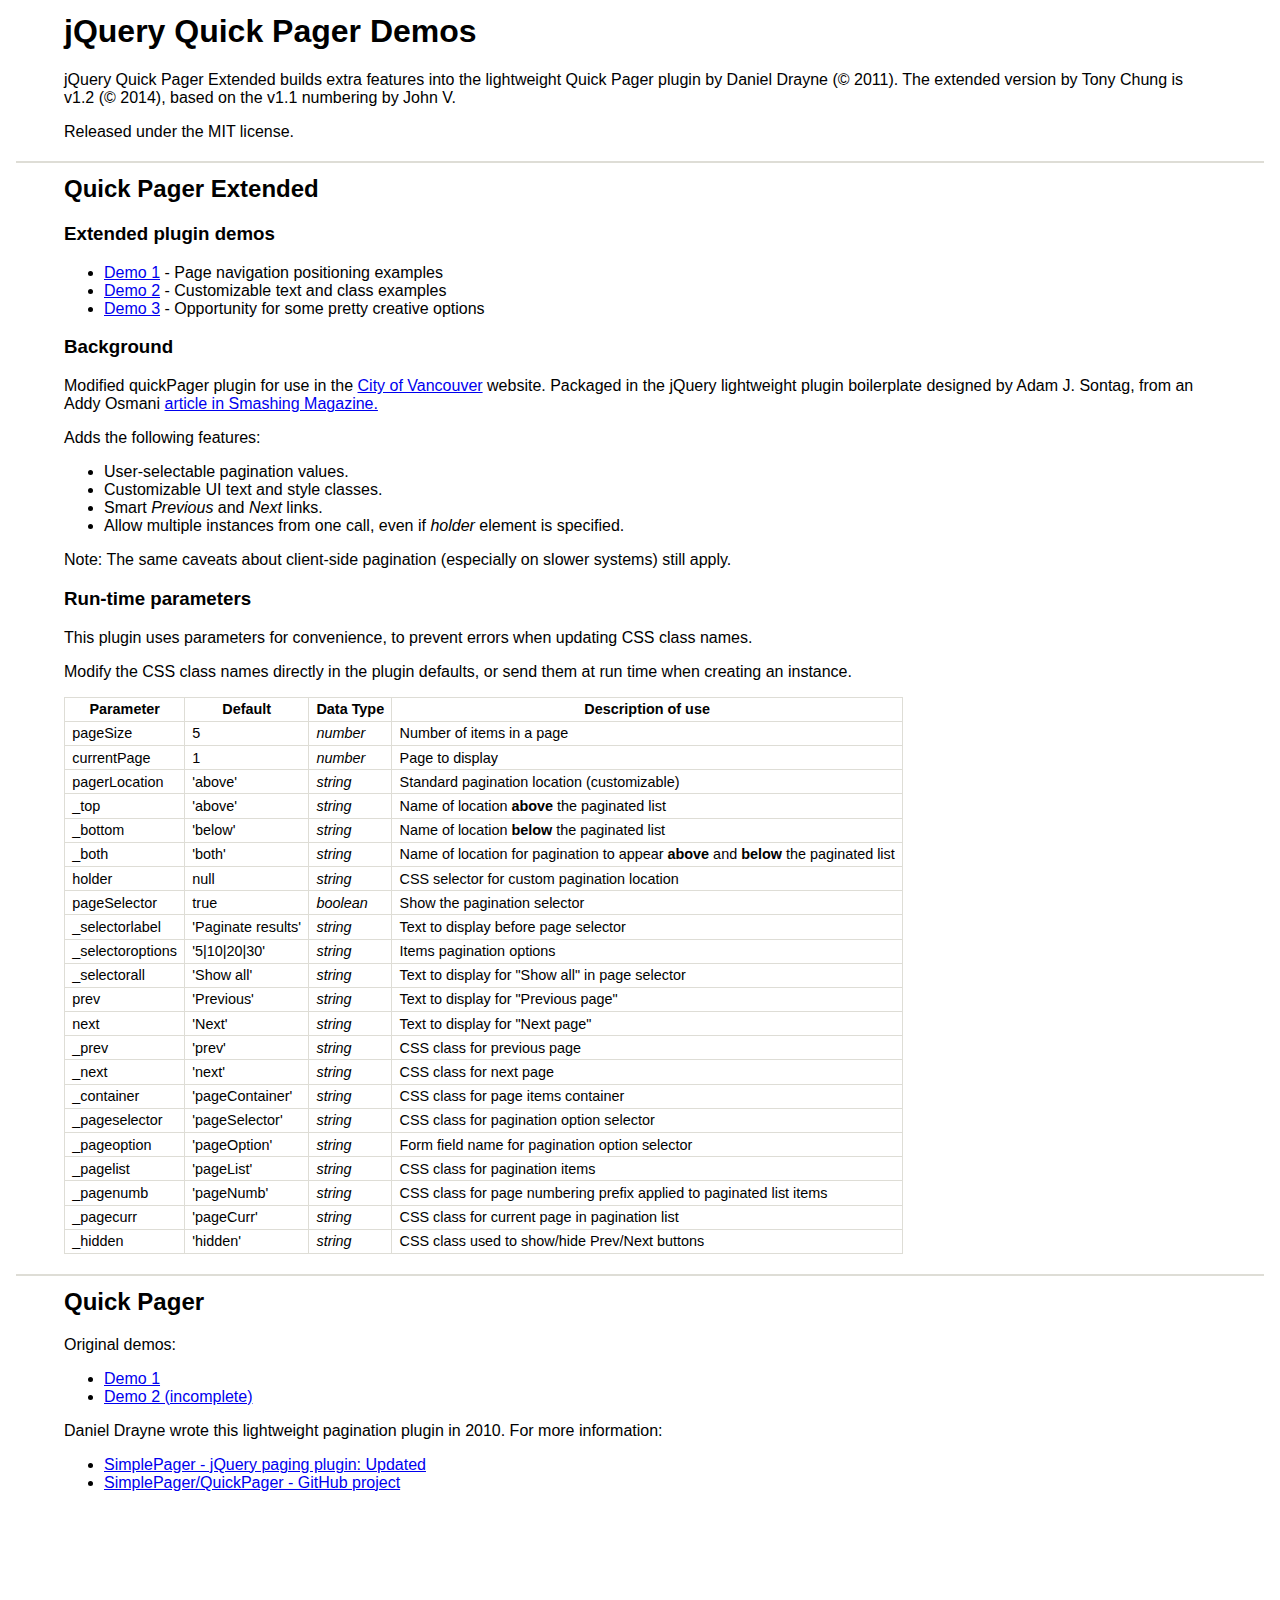
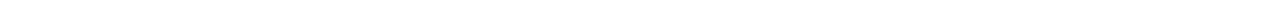
<file: demo/index.html>
<!DOCTYPE html />
<html xmlns="http://www.w3.org/1999/xhtml">
<head>
<title>jQuery Quick Pager demos</title>
<link href="styles/demo.css" rel="stylesheet" type="text/css"  media="all" />
</head>
<body>
<h1>jQuery Quick Pager Demos</h1>

<p>jQuery Quick Pager Extended builds extra features into the lightweight Quick Pager plugin by Daniel Drayne (&copy; 2011). The extended version by Tony Chung is v1.2 (&copy; 2014), based on the v1.1 numbering by John V.</p>

<p>Released under the MIT license.</p>

<h2>Quick Pager Extended</h2>
<h3>Extended plugin demos</h3>
<ul>
	<li><a href="./e1/index.html">Demo 1</a> - Page navigation positioning examples</li>
	<li><a href="./e2/index.html">Demo 2</a> - Customizable text and class examples</li>
	<li><a href="./e3/index.html">Demo 3</a> - Opportunity for some pretty creative options</li>
</ul>

<h3>Background</h3>
<p>Modified quickPager plugin for use in the <a title="" href="http://vancouver.ca" rel="nofollow" target="_blank">City of Vancouver</a> website. Packaged in the jQuery lightweight plugin boilerplate designed by Adam J. Sontag, from an Addy Osmani <a href="http://www.smashingmagazine.com/2011/10/11/essential-jquery-plugin-patterns/" rel="nofollow" target="_blank">article in Smashing Magazine.</a></p>

<p>Adds the following features:</p>
<ul>
	<li>User-selectable pagination values.</li>
	<li>Customizable UI text and style classes.</li>
	<li>Smart <em>Previous</em> and <em>Next</em> links.</li>
	<li>Allow multiple instances from one call, even if <em>holder</em> element is specified.</li>
</ul>

<p>Note: The same caveats about client-side pagination (especially on slower systems) still apply.</p>

<h3>Run-time parameters</h3>
<p>This plugin uses parameters for convenience, to prevent errors when updating CSS class names.</p>
<p>Modify the CSS class names directly in the plugin defaults, or send them at run time when creating an instance.</p>
<table>
	<tr><th>Parameter</th><th>Default</th><th>Data Type</th><th>Description of use</th></tr>
	<tr><td>pageSize</td><td>5</td><td><em>number</em></td><td>Number of items in a page</td></tr>
	<tr><td>currentPage</td><td>1</td><td><em>number</em></td><td>Page to display</td></tr>
	<tr><td>pagerLocation</td><td>'above'</td><td><em>string</em></td><td>Standard pagination location (customizable)</td></tr>
	<tr><td>_top</td><td>'above'</td><td><em>string</em></td><td>Name of location <b>above</b> the paginated list</td></tr>
	<tr><td>_bottom</td><td>'below'</td><td><em>string</em></td><td>Name of location <b>below</b> the paginated list</td></tr>
	<tr><td>_both</td><td>'both'</td><td><em>string</em></td><td>Name of location for pagination to appear <b>above</b> and <b>below</b> the paginated list</td></tr>  
	<tr><td>holder</td><td>null</td><td><em>string</em></td><td>CSS selector for custom pagination location</td></tr>
	<tr><td>pageSelector</td><td>true</td><td><em>boolean</em></td><td>Show the pagination selector</td></tr>
	<tr><td>_selectorlabel</td><td>'Paginate results'</td><td><em>string</em></td><td>Text to display before page selector</td></tr>
	<tr><td>_selectoroptions</td><td>'5|10|20|30'</td><td><em>string</em></td><td>Items pagination options</td></tr>
	<tr><td>_selectorall</td><td>'Show all'</td><td><em>string</em></td><td>Text to display for "Show all" in page selector</td></tr>
	<tr><td>prev</td><td>'Previous'</td><td><em>string</em></td><td>Text to display for "Previous page"</td></tr>
	<tr><td>next</td><td>'Next'</td><td><em>string</em></td><td>Text to display for "Next page"</td></tr>
	<tr><td>_prev</td><td>'prev'</td><td><em>string</em></td><td>CSS class for previous page</td></tr>
	<tr><td>_next</td><td>'next'</td><td><em>string</em></td><td>CSS class for next page</td></tr>
	<tr><td>_container</td><td>'pageContainer'</td><td><em>string</em></td><td>CSS class for page items container</td></tr>
	<tr><td>_pageselector</td><td>'pageSelector'</td><td><em>string</em></td><td>CSS class for pagination option selector</td></tr>
	<tr><td>_pageoption</td><td>'pageOption'</td><td><em>string</em></td><td>Form field name for pagination option selector</td></tr>
	<tr><td>_pagelist</td><td>'pageList'</td><td><em>string</em></td><td>CSS class for pagination items</td></tr>
	<tr><td>_pagenumb</td><td>'pageNumb'</td><td><em>string</em></td><td>CSS class for page numbering prefix applied to paginated list items</td></tr>
	<tr><td>_pagecurr</td><td>'pageCurr'</td><td><em>string</em></td><td>CSS class for current page in pagination list</td></tr>
	<tr><td>_hidden</td><td>'hidden'</td><td><em>string</em></td><td>CSS class used to show/hide Prev/Next buttons</td></tr>
</table>


<h2>Quick Pager</h2>

<p>Original demos:</p>
<ul>
	<li><a href="./1/index.html">Demo 1</a></li>
	<li><a href="./2/index.html">Demo 2 (incomplete)</a></li>
</ul>

<p>Daniel Drayne wrote this lightweight pagination plugin in 2010. For more information:</p>
<ul>
	<li><a href="http://www.geckonewmedia.com/blog/2009/08/20/simplepager-jquery-paging-plugin-updated/" rel="nofollow">SimplePager - jQuery paging plugin: Updated</a></li>
	<li><a href="https://github.com/dan0/simplepager" rel="nofollow">SimplePager/QuickPager - GitHub project</a></li>
</ul>
</body>
</html>
</file>
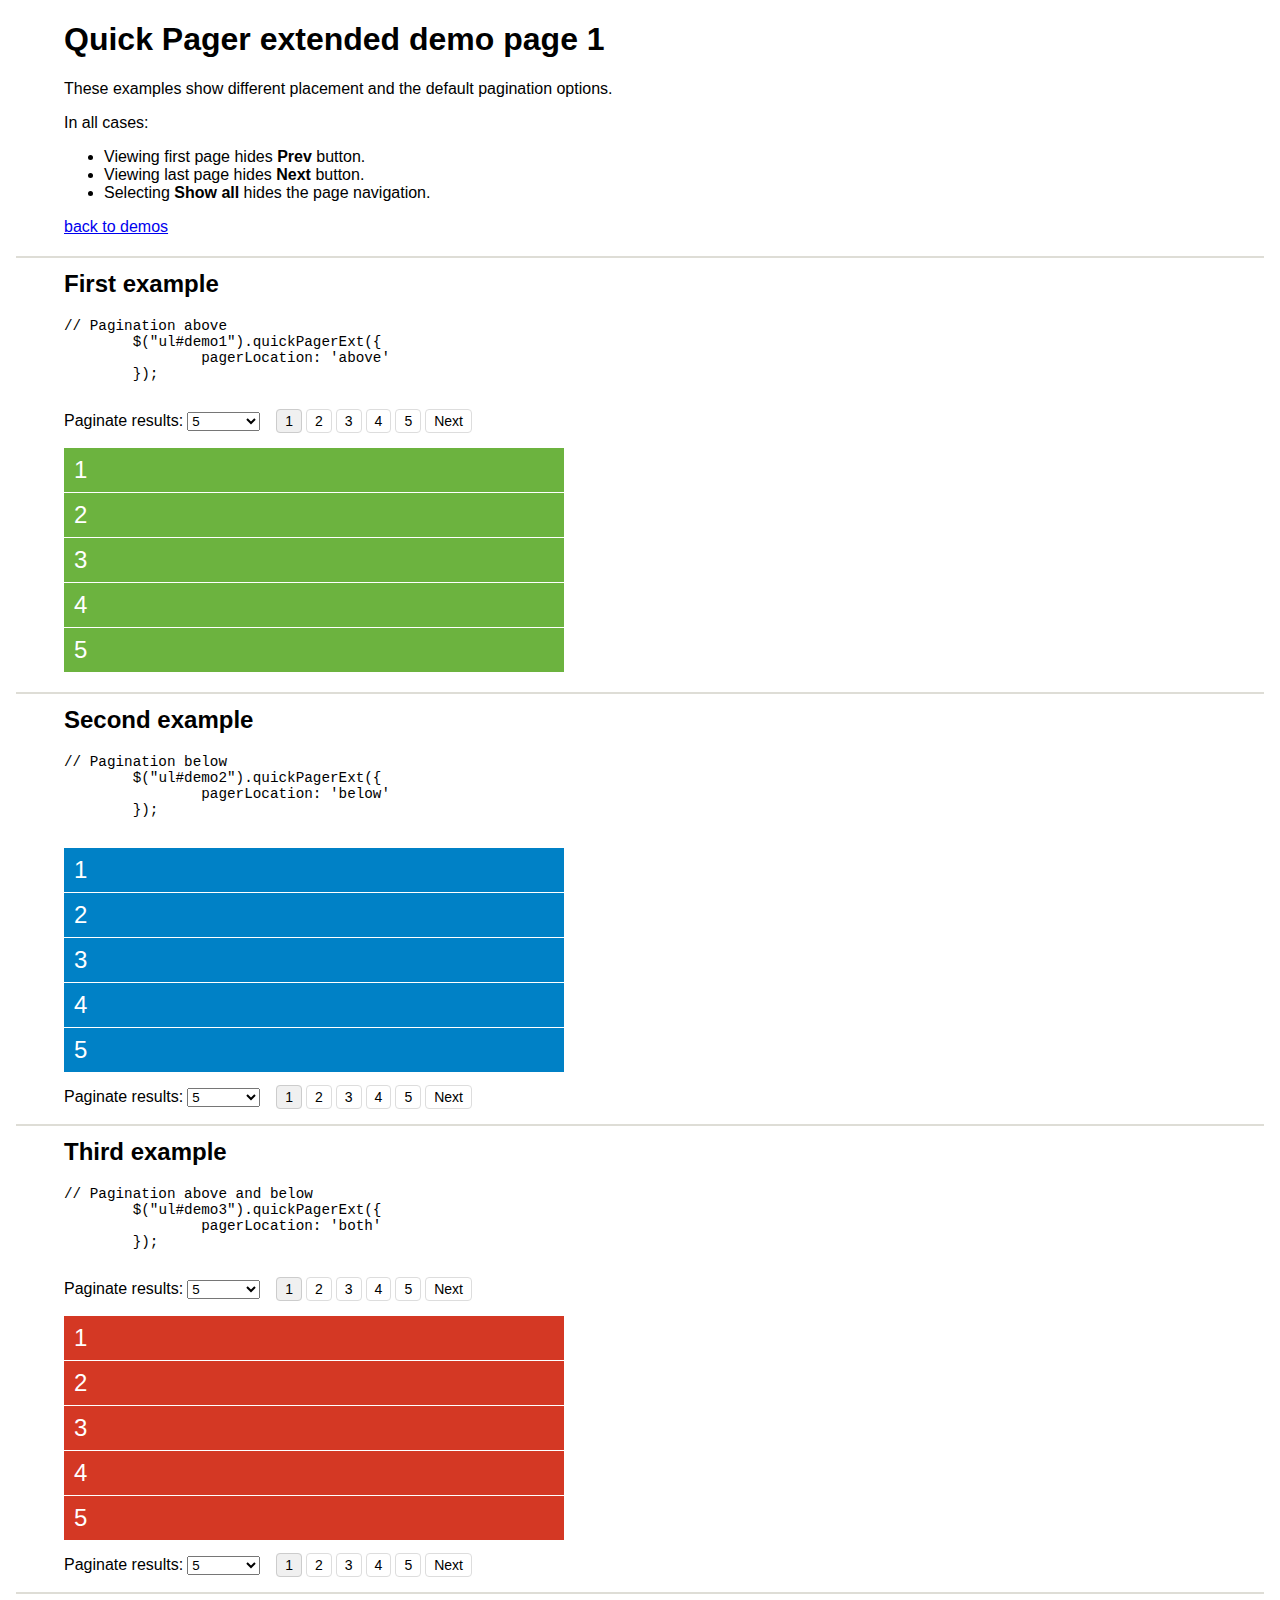
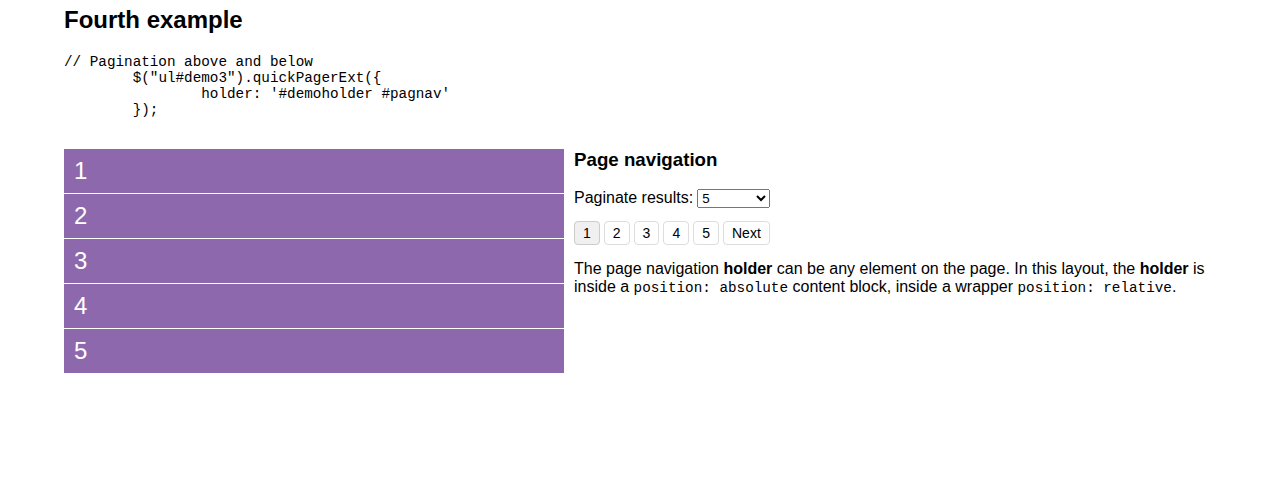
<file: demo/e1/index.html>
<!DOCTYPE html PUBLIC "-//W3C//DTD XHTML 1.0 Strict//EN" "http://www.w3.org/TR/xhtml1/DTD/xhtml1-strict.dtd">
<html xmlns="http://www.w3.org/1999/xhtml">
<head>
<meta http-equiv="Content-Type" content="text/html; charset=utf-8" />
<title>quickPager extended - jQuery paging plugin - Demo page 1</title>
<script type="text/javascript" src="../../scripts/jquery.min.js"></script>
<script type="text/javascript" src="../../scripts/jquery.quickpager.ext.js"></script>
<script type="text/javascript">
// <![CDATA[
$(document).ready(function() {
	$("ul#demo1").quickPagerExt({
		pagerLocation: 'above'
	});
	$("ul#demo2").quickPagerExt({
		pagerLocation: 'below'
	});
	$("ul#demo3").quickPagerExt({
		pagerLocation: 'both'
	});
	$("ul#demo4").quickPagerExt({
		holder: '#demoholder #pagenav'
	});
});
// ]]>
</script>
<link href="../styles/demo.css" rel="stylesheet" type="text/css"  media="all" />
</head>

<body>
	<h1>Quick Pager extended demo page 1</h1>
	<p>These examples show different placement and the default pagination options.</p>
	<p>In all cases:</p>
	<ul>
		<li>Viewing first page hides <b>Prev</b> button.</li>
		<li>Viewing last page hides <b>Next</b> button.</li>
		<li>Selecting <b>Show all</b> hides the page navigation.</li>
	</ul>
		
	<p><a href="../index.html">back to demos</a></p>
	
<h2>First example</h2>
	<code>
		<pre>
// Pagination above
	$("ul#demo1").quickPagerExt({
		pagerLocation: 'above'
	});
		</pre>
	</code>

<ul id="demo1" class="paging">
	<li>1</li>
    <li>2</li>
    <li>3</li>
    <li>4</li>
    <li>5</li>
    <li>6</li>
    <li>7</li>
    <li>8</li>
    <li>9</li>
	<li>10</li>
    <li>11</li>
    <li>12</li>
    <li>13</li>
    <li>14</li>
    <li>15</li>
    <li>16</li>
    <li>17</li>
    <li>18</li>
    <li>19</li>
    <li>20</li>
    <li>21</li>
    <li>22</li>
    <li>23</li>
    <li>24</li>
</ul>

<h2>Second example</h2>
            <code>
        	<pre>
// Pagination below
	$("ul#demo2").quickPagerExt({
		pagerLocation: 'below'
	});
            </pre>
        </code>
<ul id="demo2" class="paging">
	<li>1</li>
    <li>2</li>
    <li>3</li>
    <li>4</li>
    <li>5</li>
    <li>6</li>
    <li>7</li>
    <li>8</li>
    <li>9</li>
	<li>10</li>
    <li>11</li>
    <li>12</li>
    <li>13</li>
    <li>14</li>
    <li>15</li>
    <li>16</li>
    <li>17</li>
    <li>18</li>
    <li>19</li>
    <li>20</li>
    <li>21</li>
    <li>22</li>
    <li>23</li>
    <li>24</li>
</ul>

<h2>Third example</h2>
            <code>
        	<pre>
// Pagination above and below
	$("ul#demo3").quickPagerExt({
		pagerLocation: 'both'
	});
            </pre>
        </code>
<ul id="demo3" class="paging">
	<li>1</li>
    <li>2</li>
    <li>3</li>
    <li>4</li>
    <li>5</li>
    <li>6</li>
    <li>7</li>
    <li>8</li>
    <li>9</li>
	<li>10</li>
    <li>11</li>
    <li>12</li>
    <li>13</li>
    <li>14</li>
    <li>15</li>
    <li>16</li>
    <li>17</li>
    <li>18</li>
    <li>19</li>
    <li>20</li>
    <li>21</li>
    <li>22</li>
    <li>23</li>
    <li>24</li>
</ul>

<h2>Fourth example</h2>
            <code>
        	<pre>
// Pagination above and below
	$("ul#demo3").quickPagerExt({
		holder: '#demoholder #pagnav'
	});
            </pre>
        </code>
<div class="demowrapper">
<div id="demoholder">
	<h3>Page navigation</h3>
	<div id="pagenav"></div>
	<p>The page navigation <b>holder</b> can be any element on the page.
In this layout, the <b>holder</b> is inside a <code>position: absolute</code>
content block, inside a wrapper <code>position: relative</code>.</p>
</div>
<ul id="demo4" class="paging">
	<li>1</li>
    <li>2</li>
    <li>3</li>
    <li>4</li>
    <li>5</li>
    <li>6</li>
    <li>7</li>
    <li>8</li>
    <li>9</li>
	<li>10</li>
    <li>11</li>
    <li>12</li>
    <li>13</li>
    <li>14</li>
    <li>15</li>
    <li>16</li>
    <li>17</li>
    <li>18</li>
    <li>19</li>
    <li>20</li>
    <li>21</li>
    <li>22</li>
    <li>23</li>
    <li>24</li>
</ul>
</div>

</body>
</html>
</file>
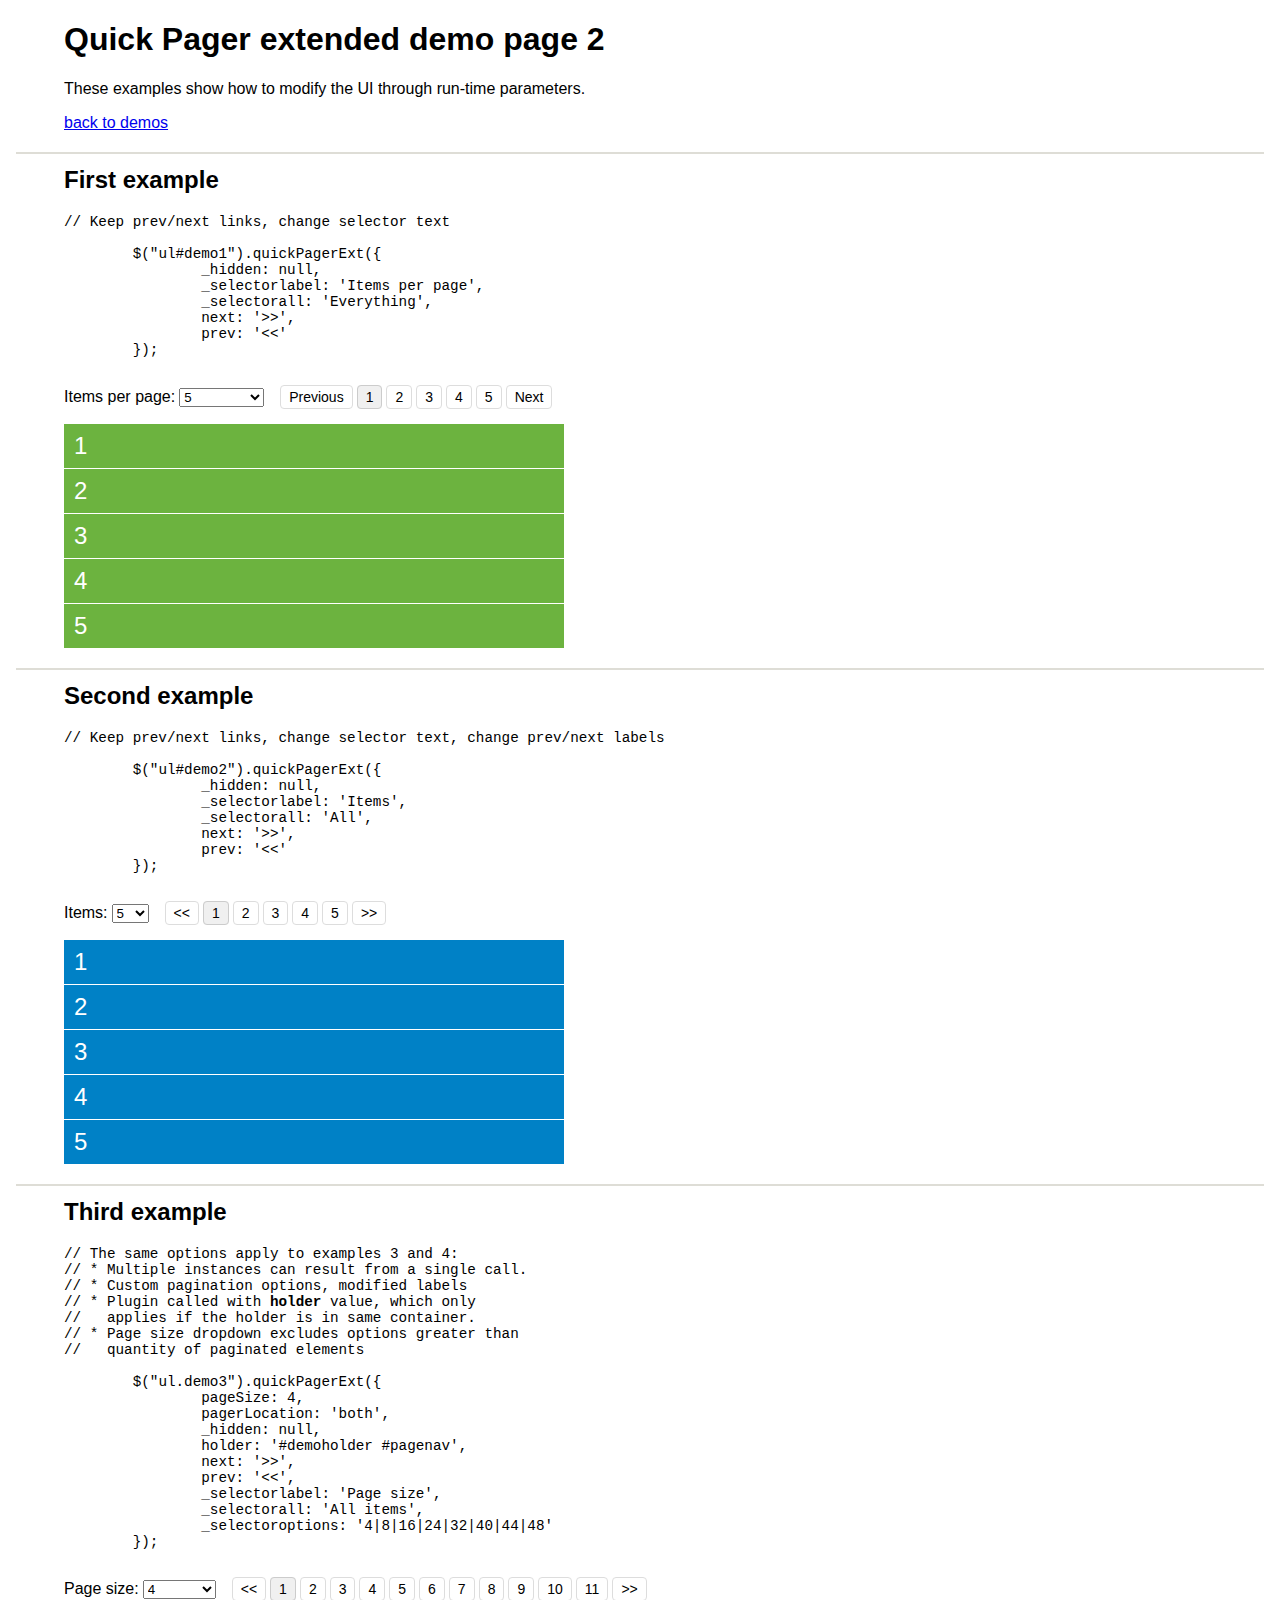
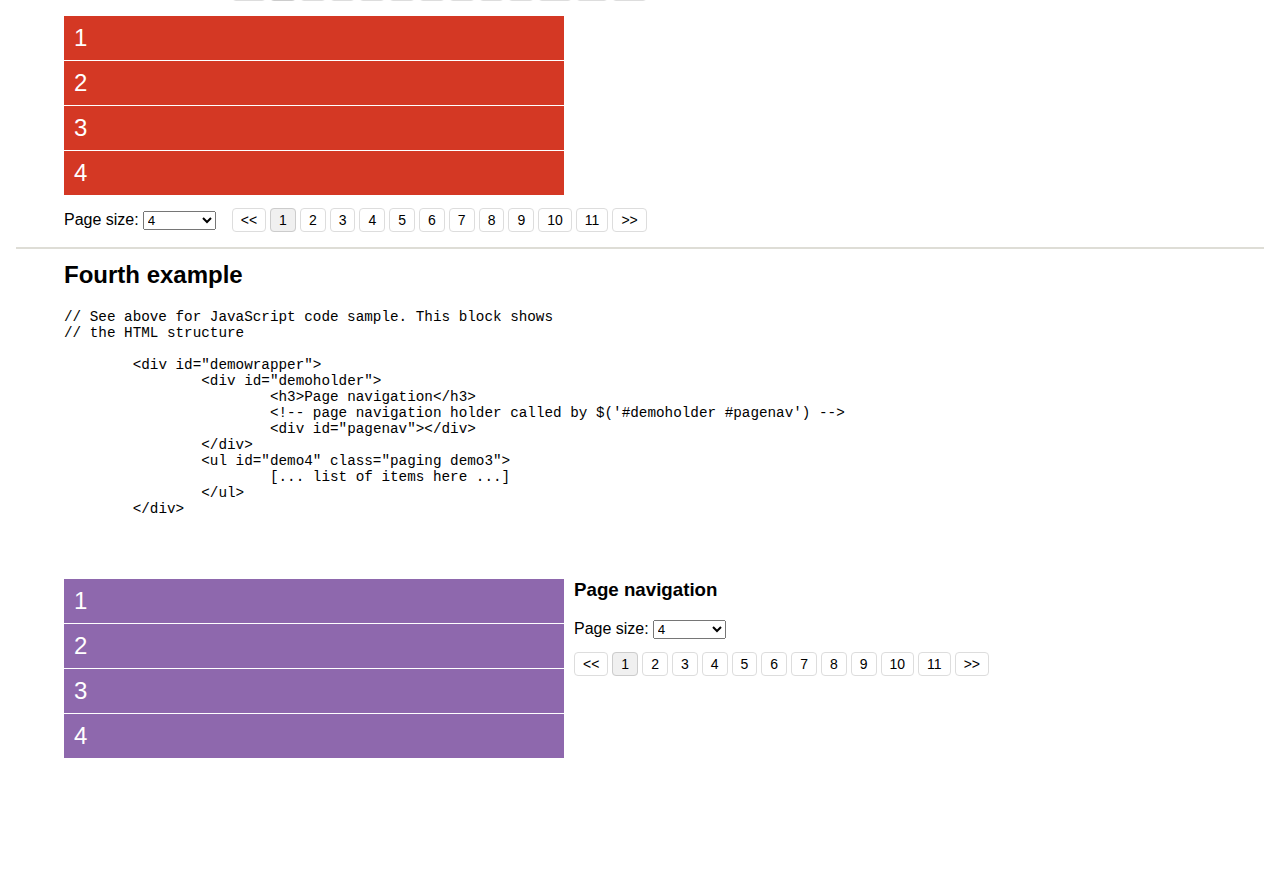
<file: demo/e2/index.html>
<!DOCTYPE html PUBLIC "-//W3C//DTD XHTML 1.0 Strict//EN" "http://www.w3.org/TR/xhtml1/DTD/xhtml1-strict.dtd">
<html xmlns="http://www.w3.org/1999/xhtml">
<head>
<meta http-equiv="Content-Type" content="text/html; charset=utf-8" />
<title>quickPager extended - jQuery paging plugin - Demo page 2</title>
<script type="text/javascript" src="../../scripts/jquery.min.js"></script>
<script type="text/javascript" src="../../scripts/jquery.quickpager.ext.js"></script>
<script type="text/javascript">
// <![CDATA[
$(document).ready(function() {
	$("ul#demo1").quickPagerExt({
		_hidden: null,
		_selectorlabel: 'Items per page',
		_selectorall: 'Everything'
	});
	$("ul#demo2").quickPagerExt({
		_hidden: null,
		_selectorlabel: 'Items',
		_selectorall: 'All',
		next: '&gt;&gt;',
		prev: '&lt;&lt;'
	});
	$("ul.demo3").quickPagerExt({
		pageSize: 4,
		pagerLocation: 'both',
		_hidden: null,
		holder: '#demoholder #pagenav',
		next: '&gt;&gt;',
		prev: '&lt;&lt;',
		_selectorlabel: 'Page size',
		_selectorall: 'All items',
		_selectoroptions: '4|8|16|24|32|40|44|48'
	});
});
// ]]>
</script>
<link href="../styles/demo.css" rel="stylesheet" type="text/css"  media="all" />
</head>

<body>
	<h1>Quick Pager extended demo page 2</h1>
	<p>These examples show how to modify the UI through run-time parameters.</p>
	<p><a href="../index.html">back to demos</a></p>
	
<h2>First example</h2>
	<code>
		<pre>
// Keep prev/next links, change selector text

	$("ul#demo1").quickPagerExt({
		_hidden: null,
		_selectorlabel: 'Items per page',
		_selectorall: 'Everything',
		next: '&gt;&gt;',
		prev: '&lt;&lt;'
	});
		</pre>
	</code>

<ul id="demo1" class="paging">
	<li>1</li>
    <li>2</li>
    <li>3</li>
    <li>4</li>
    <li>5</li>
    <li>6</li>
    <li>7</li>
    <li>8</li>
    <li>9</li>
	<li>10</li>
    <li>11</li>
    <li>12</li>
    <li>13</li>
    <li>14</li>
    <li>15</li>
    <li>16</li>
    <li>17</li>
    <li>18</li>
    <li>19</li>
    <li>20</li>
    <li>21</li>
    <li>22</li>
    <li>23</li>
    <li>24</li>
</ul>

<h2>Second example</h2>
            <code>
        	<pre>
// Keep prev/next links, change selector text, change prev/next labels

	$("ul#demo2").quickPagerExt({
		_hidden: null,
		_selectorlabel: 'Items',
		_selectorall: 'All',
		next: '&gt;&gt;',
		prev: '&lt;&lt;'
	});
            </pre>
        </code>
<ul id="demo2" class="paging">
	<li>1</li>
    <li>2</li>
    <li>3</li>
    <li>4</li>
    <li>5</li>
    <li>6</li>
    <li>7</li>
    <li>8</li>
    <li>9</li>
	<li>10</li>
    <li>11</li>
    <li>12</li>
    <li>13</li>
    <li>14</li>
    <li>15</li>
    <li>16</li>
    <li>17</li>
    <li>18</li>
    <li>19</li>
    <li>20</li>
    <li>21</li>
    <li>22</li>
    <li>23</li>
    <li>24</li>
</ul>

<h2>Third example</h2>
            <code>
        	<pre>
// The same options apply to examples 3 and 4:
// * Multiple instances can result from a single call.
// * Custom pagination options, modified labels
// * Plugin called with <b>holder</b> value, which only
//   applies if the holder is in same container.
// * Page size dropdown excludes options greater than
//   quantity of paginated elements

	$("ul.demo3").quickPagerExt({
		pageSize: 4,
		pagerLocation: 'both',
		_hidden: null,
		holder: '#demoholder #pagenav',
		next: '&gt;&gt;',
		prev: '&lt;&lt;',
		_selectorlabel: 'Page size',
		_selectorall: 'All items',
		_selectoroptions: '4|8|16|24|32|40|44|48'
	});
            </pre>
        </code>
<ul id="demo3" class="paging demo3">
	<li>1</li>
    <li>2</li>
    <li>3</li>
    <li>4</li>
    <li>5</li>
    <li>6</li>
    <li>7</li>
    <li>8</li>
    <li>9</li>
	<li>10</li>
    <li>11</li>
    <li>12</li>
    <li>13</li>
    <li>14</li>
    <li>15</li>
    <li>16</li>
    <li>17</li>
    <li>18</li>
    <li>19</li>
    <li>20</li>
    <li>21</li>
    <li>22</li>
    <li>23</li>
    <li>24</li>
	<li>25</li>
    <li>26</li>
    <li>27</li>
    <li>28</li>
    <li>29</li>
    <li>30</li>
    <li>31</li>
    <li>32</li>
    <li>33</li>
	<li>34</li>
    <li>35</li>
    <li>36</li>
    <li>37</li>
    <li>38</li>
    <li>39</li>
    <li>40</li>
    <li>41</li>
    <li>42</li>
</ul>

<h2>Fourth example</h2>
            <code>
        	<pre>
// See above for JavaScript code sample. This block shows
// the HTML structure

	&lt;div id="demowrapper"&gt;
		&lt;div id="demoholder"&gt;
			&lt;h3&gt;Page navigation&lt;/h3&gt;
			&lt;!-- page navigation holder called by $('#demoholder #pagenav') --&gt;
			&lt;div id="pagenav"&gt;&lt;/div&gt;
		&lt;/div>
		&lt;ul id="demo4" class="paging demo3"&gt;
			[... list of items here ...]
		&lt;/ul&gt;
	&lt;/div&gt;


            </pre>
        </code>
<div class="demowrapper">
	<div id="demoholder">
		<h3>Page navigation</h3>
		<div id="pagenav"></div>
	</div>
	<ul id="demo4" class="paging demo3">
		<li>1</li>
	    <li>2</li>
	    <li>3</li>
	    <li>4</li>
	    <li>5</li>
	    <li>6</li>
	    <li>7</li>
	    <li>8</li>
	    <li>9</li>
		<li>10</li>
	    <li>11</li>
	    <li>12</li>
	    <li>13</li>
	    <li>14</li>
	    <li>15</li>
	    <li>16</li>
	    <li>17</li>
	    <li>18</li>
	    <li>19</li>
	    <li>20</li>
	    <li>21</li>
	    <li>22</li>
	    <li>23</li>
	    <li>24</li>
		<li>25</li>
	    <li>26</li>
	    <li>27</li>
	    <li>28</li>
	    <li>29</li>
	    <li>30</li>
	    <li>31</li>
	    <li>32</li>
	    <li>33</li>
		<li>34</li>
	    <li>35</li>
	    <li>36</li>
	    <li>37</li>
	    <li>38</li>
	    <li>39</li>
	    <li>40</li>
	    <li>41</li>
	    <li>42</li>
	</ul>
</div>

</body>
</html>
</file>
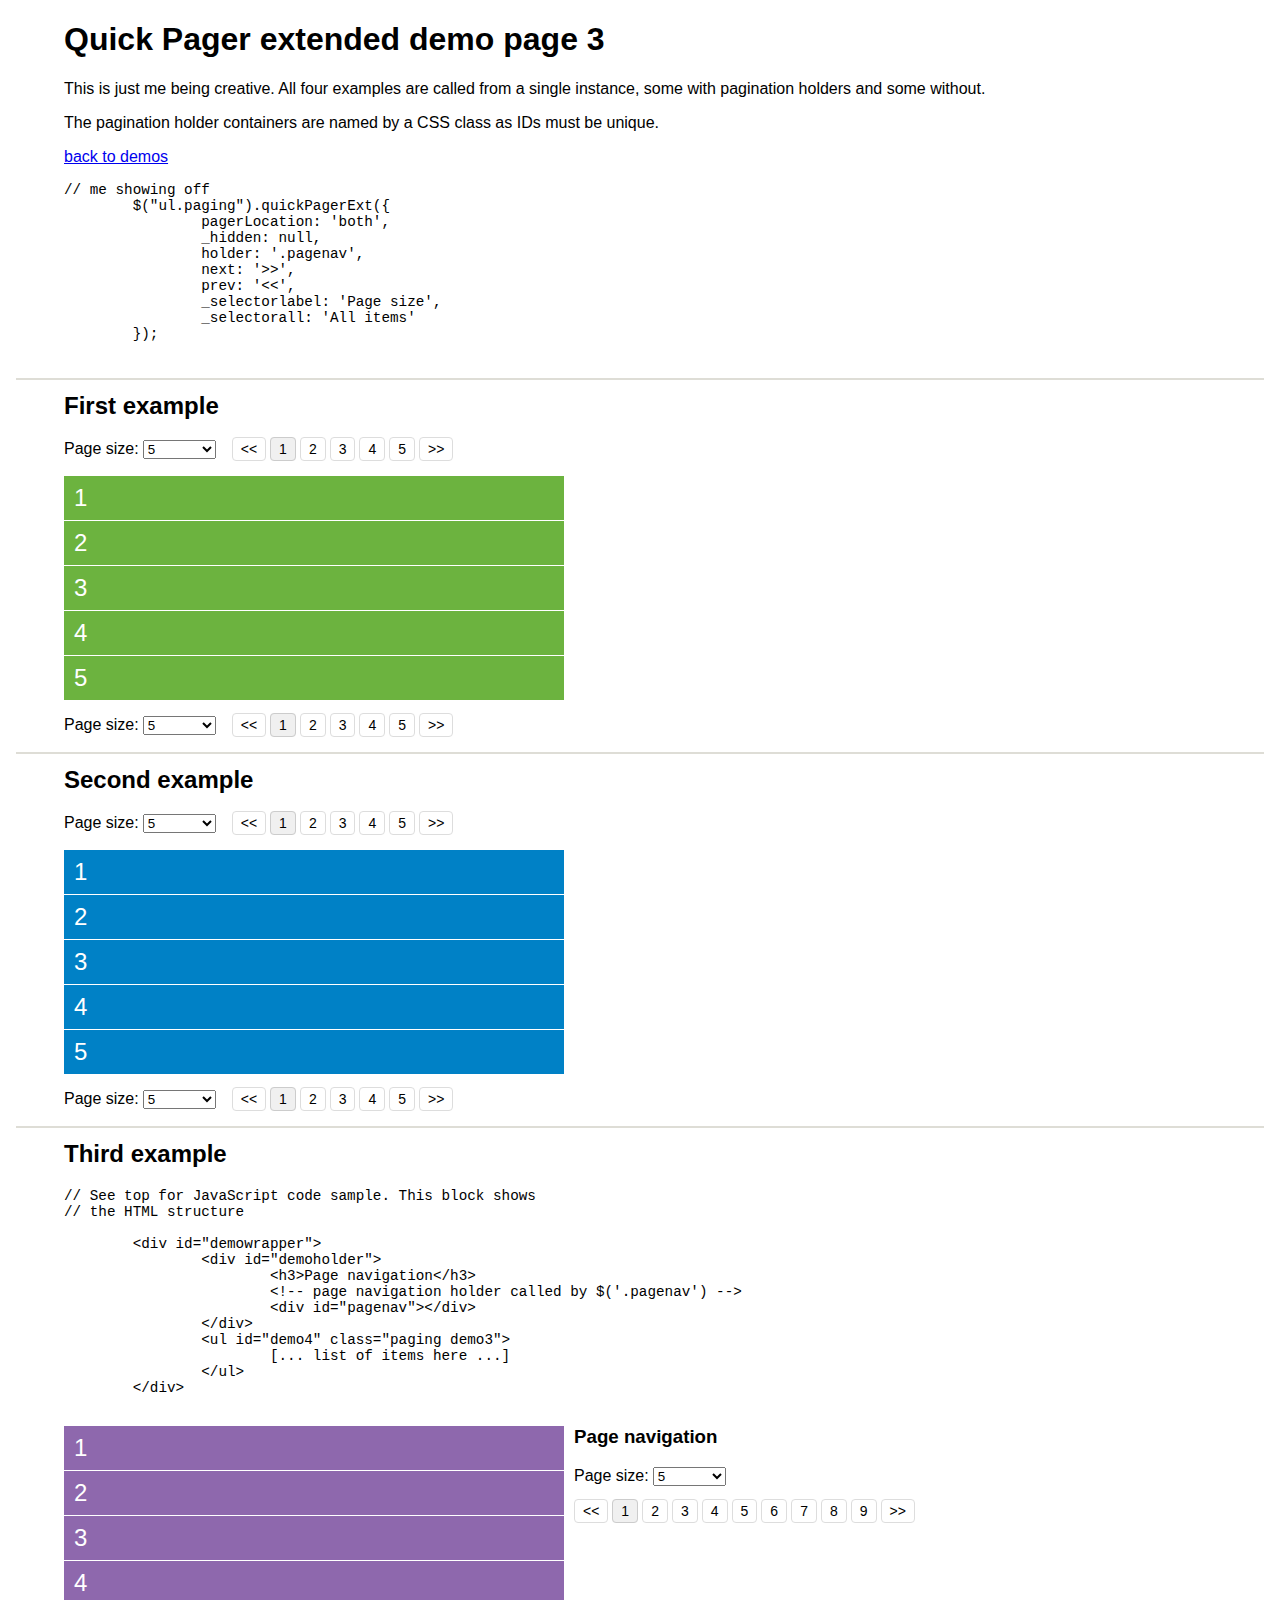
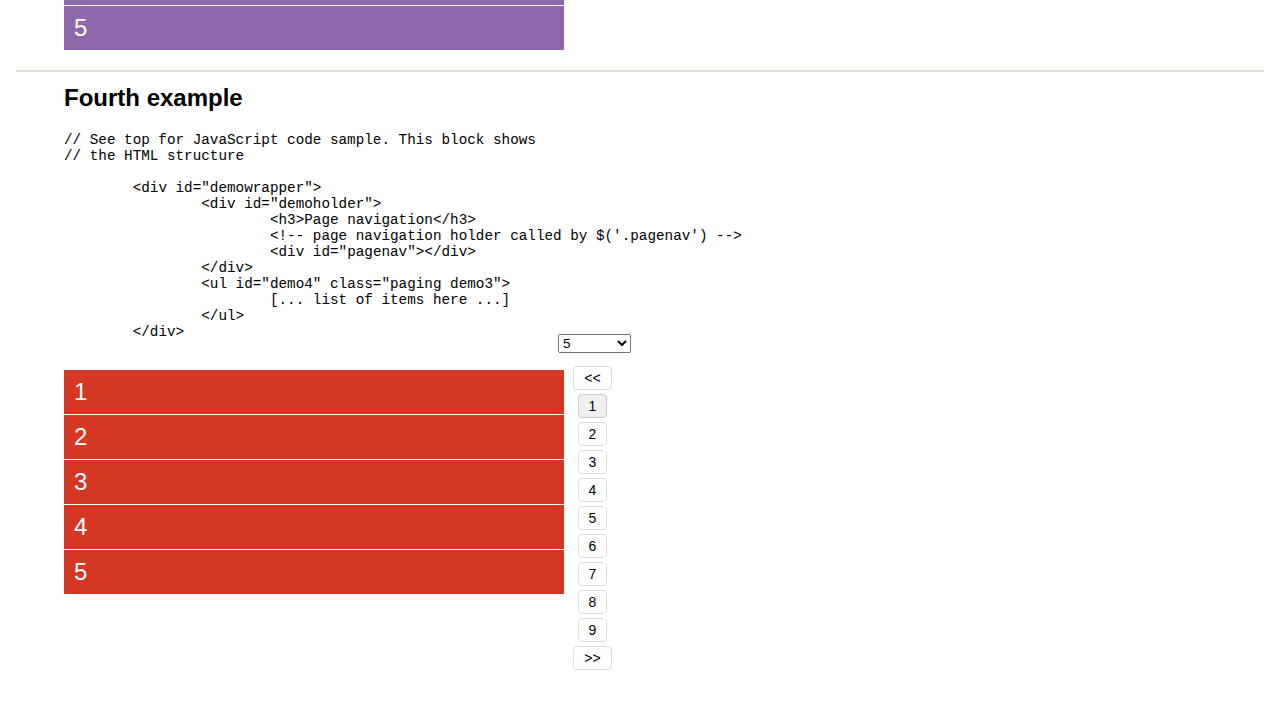
<file: demo/e3/index.html>
<!DOCTYPE html PUBLIC "-//W3C//DTD XHTML 1.0 Strict//EN" "http://www.w3.org/TR/xhtml1/DTD/xhtml1-strict.dtd">
<html xmlns="http://www.w3.org/1999/xhtml">
<head>
<meta http-equiv="Content-Type" content="text/html; charset=utf-8" />
<title>quickPager extended - jQuery paging plugin - Demo page 3</title>
<script type="text/javascript" src="../../scripts/jquery.min.js"></script>
<script type="text/javascript" src="../../scripts/jquery.quickpager.ext.js"></script>
<script type="text/javascript">
// <![CDATA[
$(document).ready(function() {
	$("ul.paging").quickPagerExt({
		pagerLocation: 'both',
		_hidden: null,
		holder: '.pagenav',
		next: '&gt;&gt;',
		prev: '&lt;&lt;',
		_selectorlabel: 'Page size',
		_selectorall: 'All items'
	});
});
// ]]>
</script>
<link href="../styles/demo.css" rel="stylesheet" type="text/css"  media="all" />
</head>

<body>
	<h1>Quick Pager extended demo page 3</h1>
	<p>This is just me being creative. All four examples are called from a single instance, some with
	   pagination holders and some without.</p>
	<p>The pagination holder containers are named by a CSS class as IDs must be unique.</p>
	<p><a href="../index.html">back to demos</a></p>

	<code>
		<pre>
// me showing off
	$("ul.paging").quickPagerExt({
		pagerLocation: 'both',
		_hidden: null,
		holder: '.pagenav',
		next: '&gt;&gt;',
		prev: '&lt;&lt;',
		_selectorlabel: 'Page size',
		_selectorall: 'All items'
	});
		</pre>
	</code>
	
<h2>First example</h2>

<ul id="demo1" class="paging">
	<li>1</li>
    <li>2</li>
    <li>3</li>
    <li>4</li>
    <li>5</li>
    <li>6</li>
    <li>7</li>
    <li>8</li>
    <li>9</li>
	<li>10</li>
    <li>11</li>
    <li>12</li>
    <li>13</li>
    <li>14</li>
    <li>15</li>
    <li>16</li>
    <li>17</li>
    <li>18</li>
    <li>19</li>
    <li>20</li>
    <li>21</li>
    <li>22</li>
    <li>23</li>
    <li>24</li>
</ul>

<h2>Second example</h2>

<ul id="demo2" class="paging">
	<li>1</li>
    <li>2</li>
    <li>3</li>
    <li>4</li>
    <li>5</li>
    <li>6</li>
    <li>7</li>
    <li>8</li>
    <li>9</li>
	<li>10</li>
    <li>11</li>
    <li>12</li>
    <li>13</li>
    <li>14</li>
    <li>15</li>
    <li>16</li>
    <li>17</li>
    <li>18</li>
    <li>19</li>
    <li>20</li>
    <li>21</li>
    <li>22</li>
    <li>23</li>
    <li>24</li>
</ul>

<h2>Third example</h2>
<code>
	<pre>
// See top for JavaScript code sample. This block shows
// the HTML structure

	&lt;div id="demowrapper"&gt;
		&lt;div id="demoholder"&gt;
			&lt;h3&gt;Page navigation&lt;/h3&gt;
			&lt;!-- page navigation holder called by $('.pagenav') --&gt;
			&lt;div id="pagenav"&gt;&lt;/div&gt;
		&lt;/div>
		&lt;ul id="demo4" class="paging demo3"&gt;
			[... list of items here ...]
		&lt;/ul&gt;
	&lt;/div&gt;
	</pre>
</code>
<div class="demowrapper">
	<div id="demoholder">
		<h3>Page navigation</h3>
		<div class="pagenav"></div>
	</div>
	<ul id="demo4" class="paging">
		<li>1</li>
	    <li>2</li>
	    <li>3</li>
	    <li>4</li>
	    <li>5</li>
	    <li>6</li>
	    <li>7</li>
	    <li>8</li>
	    <li>9</li>
		<li>10</li>
	    <li>11</li>
	    <li>12</li>
	    <li>13</li>
	    <li>14</li>
	    <li>15</li>
	    <li>16</li>
	    <li>17</li>
	    <li>18</li>
	    <li>19</li>
	    <li>20</li>
	    <li>21</li>
	    <li>22</li>
	    <li>23</li>
	    <li>24</li>
		<li>25</li>
	    <li>26</li>
	    <li>27</li>
	    <li>28</li>
	    <li>29</li>
	    <li>30</li>
	    <li>31</li>
	    <li>32</li>
	    <li>33</li>
		<li>34</li>
	    <li>35</li>
	    <li>36</li>
	    <li>37</li>
	    <li>38</li>
	    <li>39</li>
	    <li>40</li>
	    <li>41</li>
	    <li>42</li>
	</ul>
</div>

<h2>Fourth example</h2>
<code>
	<pre>
// See top for JavaScript code sample. This block shows
// the HTML structure

	&lt;div id="demowrapper"&gt;
		&lt;div id="demoholder"&gt;
			&lt;h3&gt;Page navigation&lt;/h3&gt;
			&lt;!-- page navigation holder called by $('.pagenav') --&gt;
			&lt;div id="pagenav"&gt;&lt;/div&gt;
		&lt;/div>
		&lt;ul id="demo4" class="paging demo3"&gt;
			[... list of items here ...]
		&lt;/ul&gt;
	&lt;/div&gt;
	</pre>
</code>

<div class="demowrapper">
	<div id="dummydemo">
		<h3>Page navigation</h3>
		<div class="pagenav"></div>
	</div>
	<ul id="demo3" class="paging">
		<li>1</li>
	    <li>2</li>
	    <li>3</li>
	    <li>4</li>
	    <li>5</li>
	    <li>6</li>
	    <li>7</li>
	    <li>8</li>
	    <li>9</li>
		<li>10</li>
	    <li>11</li>
	    <li>12</li>
	    <li>13</li>
	    <li>14</li>
	    <li>15</li>
	    <li>16</li>
	    <li>17</li>
	    <li>18</li>
	    <li>19</li>
	    <li>20</li>
	    <li>21</li>
	    <li>22</li>
	    <li>23</li>
	    <li>24</li>
		<li>25</li>
	    <li>26</li>
	    <li>27</li>
	    <li>28</li>
	    <li>29</li>
	    <li>30</li>
	    <li>31</li>
	    <li>32</li>
	    <li>33</li>
		<li>34</li>
	    <li>35</li>
	    <li>36</li>
	    <li>37</li>
	    <li>38</li>
	    <li>39</li>
	    <li>40</li>
	    <li>41</li>
	    <li>42</li>
	</ul>
</div>
</body>
</html>
</file>
<file: demo/styles/demo.css>
/* page styles */
body {
	margin: 1% 5% 10%;
	font-family: arial, helvetica, helv, sans-serif;
}
h1, h2 {
	clear: both;
}
h2 {
	border-top: 2px #deddd6 solid;
	padding-top: .5em;
	margin-left: -2em;
	margin-right: -2em;
	text-indent: 2em;
}
code {
	font-size: 1.1em;
}
table {
	border-collapse: collapse;
	font-size: .9em;
}
table tr th,
table tr td {
	border: 1px #deddd6 solid;
	padding: .25em .5em;
}

/* demo items */
ul.paging {
	clear: both;
	list-style: none;
	margin: 0 0 1em; padding: 0;
}
ul.paging li {
    padding: 10px;
    font-family: arial;
    font-size: 24px;
    color: #fff;
    line-height: 1;
    width: 480px;
    margin-bottom: 1px;
}
#demo1 li {
    background: #6cb33f;
}
#demo2 li {
    background: #0081c6;
}
#demo3 li {
    background: #d43824;
}
#demo4 li {
	background: #8e68ad;
}
.demowrapper {
	position: relative;
}
#demoholder {
	display: block;
	position: absolute;
	height: 0;
	top: 0;
	left: 510px;
}
#demoholder ul.pageList {
	clear: left;
	margin-left: 0;
}
#demoholder h3 {
	margin-top: 0;
}
#demoholder p {
	clear: both;
}

#dummydemo {
	position: absolute;
	top: -46px; left: 490px;
}
#dummydemo ul.pageList {
	float: none;
	margin: 0;
	text-align: center;
}
#dummydemo ul.pageList li {
	display: block;
	float: none;
	margin: 10px auto;
	width: auto;
	text-align: center;
}
#dummydemo ul.pageList li a {
	padding: 3px 10px;
	width: 24px;
}

#dummydemo h3, #dummydemo .pageSelector label {
	display: none;
}

/* pagination selector dropdown */
.pageSelector {
	float: left;
    margin: 0 0 1em; padding: 0;
}
.pageSelector label {
    font-size: 1em; color: #000;
}
.pageSelector select {
    margin-left: .3em;
}

/* navigation */
ul.pageList {
	float: left;
	list-style: none;
	margin: 0 0 .5em 1em; padding: 0;
}
ul.pageList li {
	display: inline;
	margin: 0 4px 10px 0;
	float: left;
	min-width: 24px;
}
ul.pageList li a {
	padding: 3px 8px;
	font-size: 14px;
	font-weight: normal;
	border: 1px solid #ddd;
	color: #000;
	background: #fff;
	border-radius: 4px;
	-webkit-border-radius: 4px;
	-moz-border-radius: 4px;
	text-decoration: none;
}
ul.pageList li.pageCurr a,
ul.pageList li a:hover {
	color: #000;
	background: #f0f0f0;
	border-color: #ccc;
	text-decoration: none;
}
ul.pageList li.hidden {
	display: none;
}
</file>
